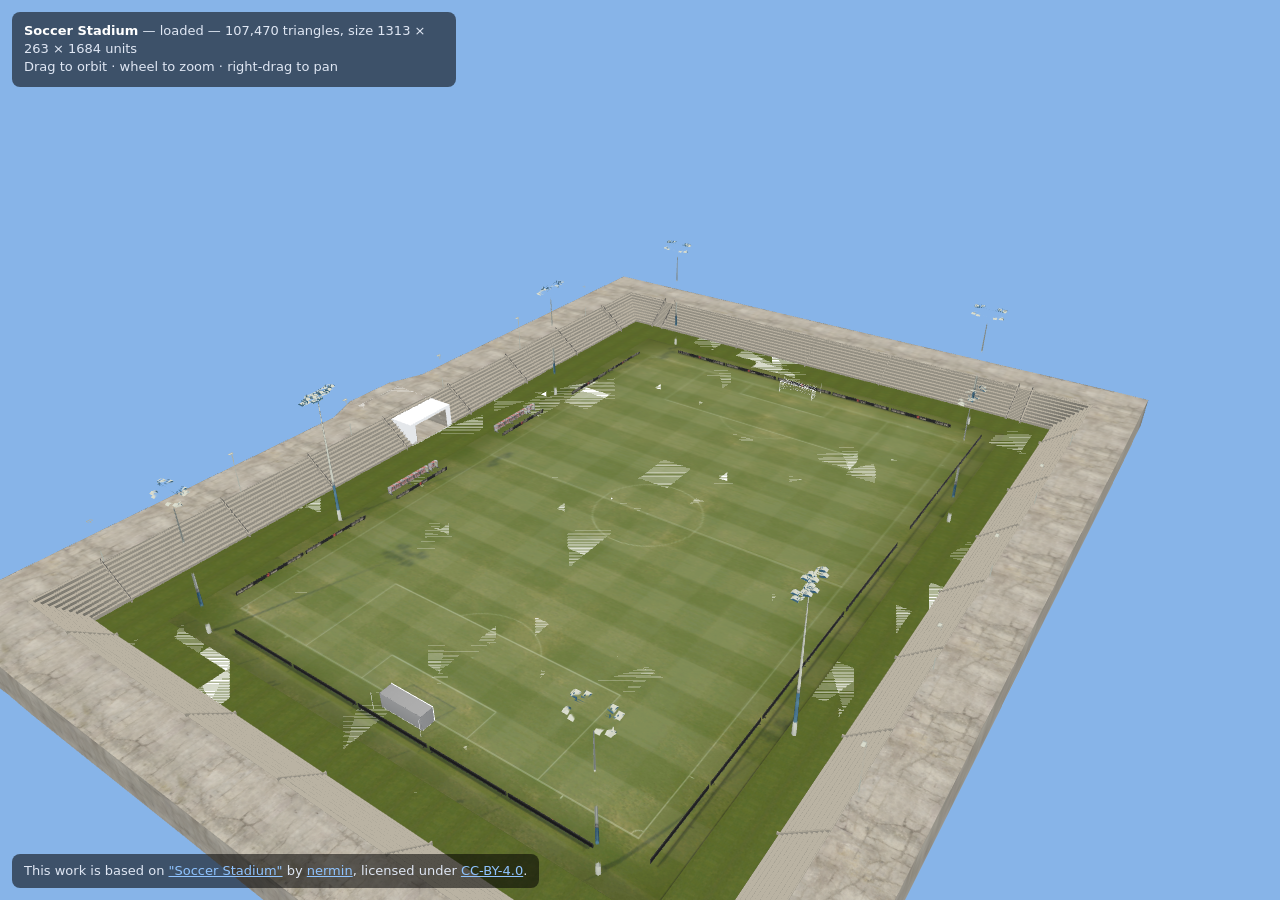
<file: assets/models/viewer.html>
<!DOCTYPE html>
<html lang="en">
<head>
<meta charset="utf-8">
<title>Stadium model viewer</title>
<style>
  html,body{margin:0;height:100%;background:#0b1020;color:#dfe6f3;font:13px/1.4 system-ui,sans-serif;overflow:hidden}
  #gl{display:block;width:100%;height:100%}
  #hud{position:fixed;left:12px;top:12px;background:rgba(0,0,0,.55);padding:10px 12px;border-radius:8px;max-width:420px}
  #hud b{color:#fff}
  #credit{position:fixed;left:12px;bottom:12px;background:rgba(0,0,0,.55);padding:8px 12px;border-radius:8px;max-width:560px}
  a{color:#8fc3ff}
</style>
</head>
<body>
<canvas id="gl"></canvas>
<div id="hud"><b>Soccer Stadium</b> — <span id="status">loading…</span><br>
Drag to orbit · wheel to zoom · right-drag to pan</div>
<div id="credit">This work is based on <a href="https://sketchfab.com/3d-models/soccer-stadium-062800b001b24d43bff73db4580bbc62">"Soccer Stadium"</a>
by <a href="https://sketchfab.com/nermin">nermin</a>, licensed under
<a href="http://creativecommons.org/licenses/by/4.0/">CC-BY-4.0</a>.</div>

<script src="../../New%20folder/workspace-01a0f872-8b75-78a4-bdb3-ffdde4f82734/dev/three.min.js"></script>
<script src="GLTFLoader.js"></script>
<script>
(function(){
  var canvas=document.getElementById('gl'), status=document.getElementById('status');
  var renderer=new THREE.WebGLRenderer({canvas:canvas,antialias:true});
  renderer.setPixelRatio(Math.min(devicePixelRatio,2));
  renderer.outputEncoding=THREE.sRGBEncoding;
  var scene=new THREE.Scene(); scene.background=new THREE.Color(0x87b4e8);
  var camera=new THREE.PerspectiveCamera(50,1,0.1,20000);
  scene.add(new THREE.HemisphereLight(0xffffff,0x556677,0.9));
  var sun=new THREE.DirectionalLight(0xffffff,0.9); sun.position.set(1,2,1); scene.add(sun);

  // minimal orbit controls (no external dependency)
  var target=new THREE.Vector3(), sph={r:1500,theta:0.6,phi:1.05}, drag=null;
  function applyCam(){
    camera.position.set(
      target.x+sph.r*Math.sin(sph.phi)*Math.sin(sph.theta),
      target.y+sph.r*Math.cos(sph.phi),
      target.z+sph.r*Math.sin(sph.phi)*Math.cos(sph.theta));
    camera.lookAt(target);
  }
  canvas.addEventListener('contextmenu',function(e){e.preventDefault();});
  canvas.addEventListener('pointerdown',function(e){drag={x:e.clientX,y:e.clientY,b:e.button};canvas.setPointerCapture(e.pointerId);});
  canvas.addEventListener('pointerup',function(){drag=null;});
  canvas.addEventListener('pointermove',function(e){
    if(!drag) return; var dx=e.clientX-drag.x, dy=e.clientY-drag.y; drag.x=e.clientX; drag.y=e.clientY;
    if(drag.b===2){ // pan
      var k=sph.r*0.0015, right=new THREE.Vector3(), up=new THREE.Vector3(0,1,0);
      camera.getWorldDirection(right); right.cross(up).normalize();
      target.addScaledVector(right,-dx*k); target.y+=dy*k;
    }else{ sph.theta-=dx*0.005; sph.phi=Math.max(0.05,Math.min(Math.PI/2-0.02,sph.phi-dy*0.005)); }
    applyCam();
  });
  canvas.addEventListener('wheel',function(e){e.preventDefault(); sph.r*=Math.exp(e.deltaY*0.001); sph.r=Math.max(5,Math.min(20000,sph.r)); applyCam();},{passive:false});

  function resize(){var w=innerWidth,h=innerHeight;renderer.setSize(w,h,false);camera.aspect=w/h;camera.updateProjectionMatrix();}
  addEventListener('resize',resize); resize();

  new THREE.GLTFLoader().load('soccer_stadium/scene.gltf',function(gltf){
    var root=gltf.scene; scene.add(root);
    var box=new THREE.Box3().setFromObject(root), size=box.getSize(new THREE.Vector3());
    box.getCenter(target); sph.r=size.length()*0.75; applyCam();
    var tris=0; root.traverse(function(o){if(o.isMesh&&o.geometry){var g=o.geometry;tris+=(g.index?g.index.count:g.attributes.position.count)/3;}});
    status.textContent='loaded — '+Math.round(tris).toLocaleString()+' triangles, size '+size.x.toFixed(0)+' × '+size.y.toFixed(0)+' × '+size.z.toFixed(0)+' units';
  },function(ev){ if(ev.total) status.textContent='loading… '+Math.round(100*ev.loaded/ev.total)+'%'; },
  function(err){ status.textContent='failed to load: '+(err&&err.message||err); console.error(err); });

  applyCam();
  (function loop(){ requestAnimationFrame(loop); renderer.render(scene,camera); })();
})();
</script>
</body>
</html>
</file>
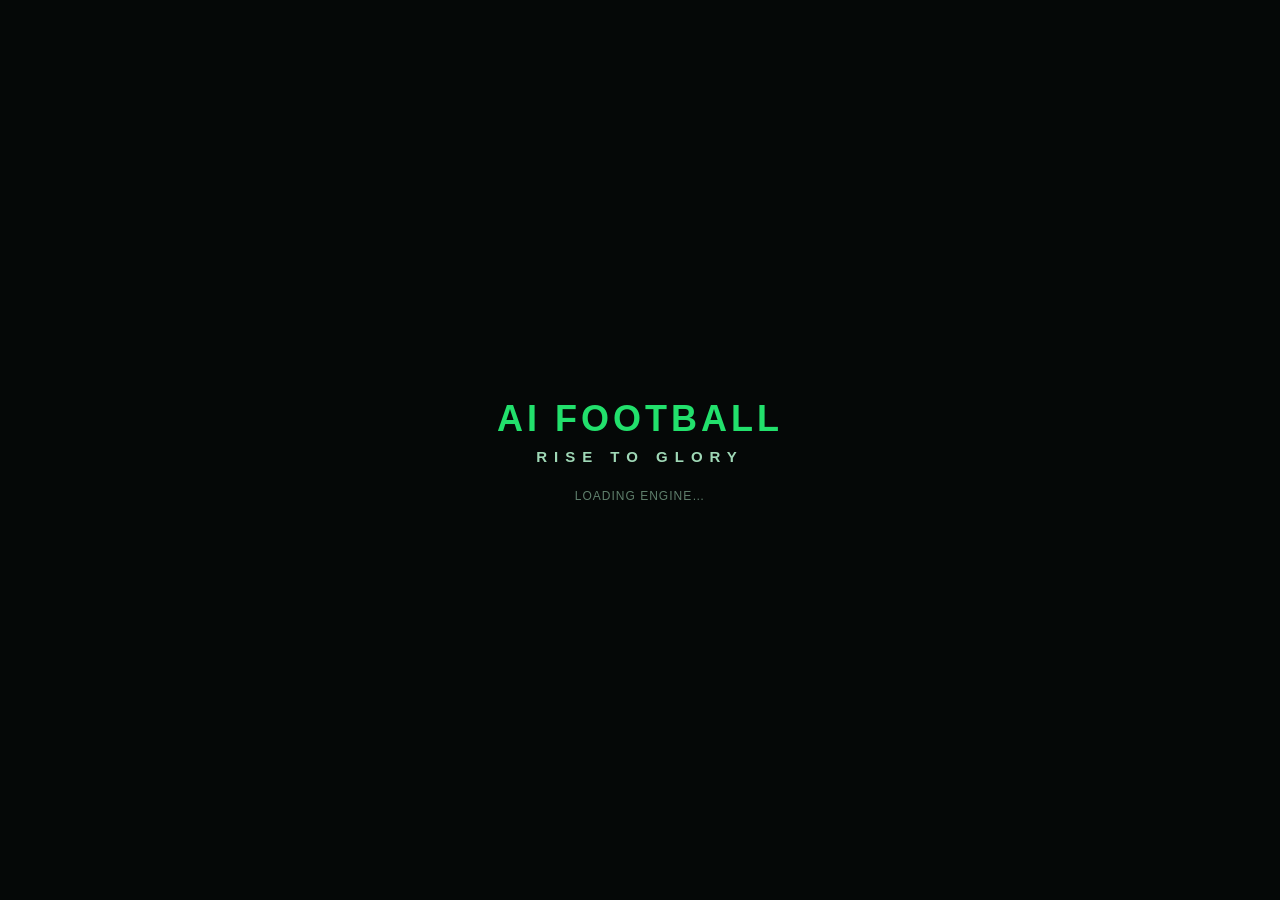
<file: New folder/workspace-01a0f872-8b75-78a4-bdb3-ffdde4f82734/dev/shell.html>
<!DOCTYPE html>
<html lang="en">
<head>
<meta charset="utf-8">
<meta name="viewport" content="width=device-width,initial-scale=1">
<title>AI FOOTBALL: RISE TO GLORY</title>
<style>
/*__CSS__*/
</style>
</head>
<body style="background:#050807;margin:0">
<div id="bootsplash" style="position:fixed;inset:0;background:#050807;color:#22e06c;display:flex;align-items:center;justify-content:center;flex-direction:column;font-family:Arial,Helvetica,sans-serif;z-index:99999;text-align:center">
  <div style="font-size:36px;font-weight:900;letter-spacing:4px">AI FOOTBALL</div>
  <div style="font-size:15px;font-weight:700;letter-spacing:7px;color:#9fd8b6;margin-top:8px">RISE TO GLORY</div>
  <div id="bootmsg" style="margin-top:24px;font-size:12px;color:#5f7f6c;letter-spacing:1px">LOADING ENGINE&hellip;</div>
</div>
<script>
(function(){
  window.__errs=[];
  window.addEventListener('error',function(e){ window.__errs.push(String(e.message||e)); });
  var n=0;
  var iv=setInterval(function(){
    n++;
    var msg=document.getElementById('bootmsg');
    if(!msg){ clearInterval(iv); return; }
    var booted=false, stage='';
    try{ booted=!!(window.AF&&window.AF.__booted); stage=window.AF&&window.AF.__stage?window.AF.__stage:''; }catch(e){}
    var splashGone=false;
    try{ splashGone=document.getElementById('bootsplash').style.display==='none'; }catch(e){}
    if(splashGone||booted){ clearInterval(iv); return; }
    if(n===3||n===8||n===20){
      if(!window.AF){
        msg.style.color='#ff7b88';
        msg.innerHTML='GAME SCRIPTS ARE BLOCKED IN THIS VIEWER.<br>Use the live server preview, or download the HTML file and open it directly.'+
          (window.__errs.length?('<br><span style="font-size:10px">'+window.__errs.slice(0,2).join('<br>')+'</span>'):'');
      } else if(!booted){
        msg.style.color='#ffcf3f';
        msg.textContent='STARTING&hellip; STAGE: '+(stage||'init')+(window.__errs.length?(' ERR: '+window.__errs[0]):'');
      }
    }
    if(n>60)clearInterval(iv);
  },1000);
})();
</script>
<canvas id="gl"></canvas>
<div id="hud"></div>
<div id="screens"></div>
<script>
/*__THREE__*/
</script>
<script>
/*__GAME__*/
</script>
</body>
</html>
</file>
